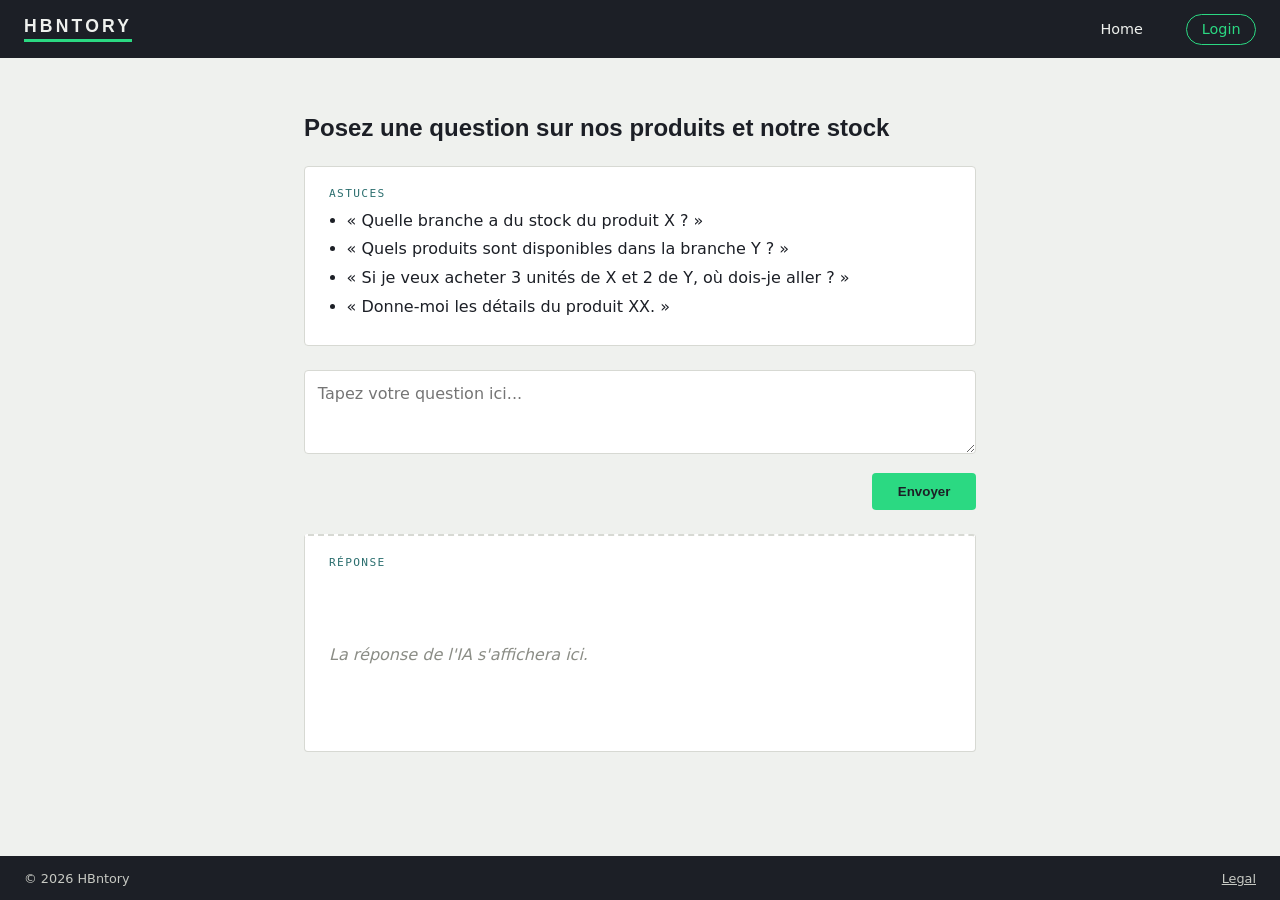
<file: client_web/index.html>
<!DOCTYPE html>
<html lang="fr">
<head>
  <meta charset="UTF-8">
  <meta name="viewport" content="width=device-width, initial-scale=1.0">
  <title>HBntory — Assistant Produits &amp; Stock</title>
  <link rel="stylesheet" href="style.css">
</head>
<body>
  <header class="topbar">
    <div class="wordmark">HBNTORY</div>
    <nav class="topnav">
      <a href="index.html">Home</a>
      <a href="login.html" class="nav-accent">Login</a>
    </nav>
  </header>

  <main class="page">
    <h1>Posez une question sur nos produits et notre stock</h1>

    <div class="ticket tips">
      <p class="ticket-label">Astuces</p>
      <ul>
        <li>« Quelle branche a du stock du produit X ? »</li>
        <li>« Quels produits sont disponibles dans la branche Y ? »</li>
        <li>« Si je veux acheter 3 unités de X et 2 de Y, où dois-je aller ? »</li>
        <li>« Donne-moi les détails du produit XX. »</li>
      </ul>
    </div>

    <form id="chat-form" class="ask-form">
      <textarea id="question" rows="3" placeholder="Tapez votre question ici..." required></textarea>
      
      <div class="form-actions">
        <span id="loading-msg" class="loading-msg" hidden>Merci! Votre demande a été prise en compte, merci de patienter...</span>
        <button type="submit">Envoyer</button>
      </div>
    </form>

    <section class="ticket response">
      <p class="ticket-label">Réponse</p>
      <div id="response-box" class="response-box">
        <p class="placeholder">La réponse de l'IA s'affichera ici.</p>
      </div>
    </section>
  </main>

  <footer class="footbar">
    <span>© 2026 HBntory</span>
    <a href="#">Legal</a>
  </footer>

  <script src="app.js"></script>
</body>
</html>
</file>
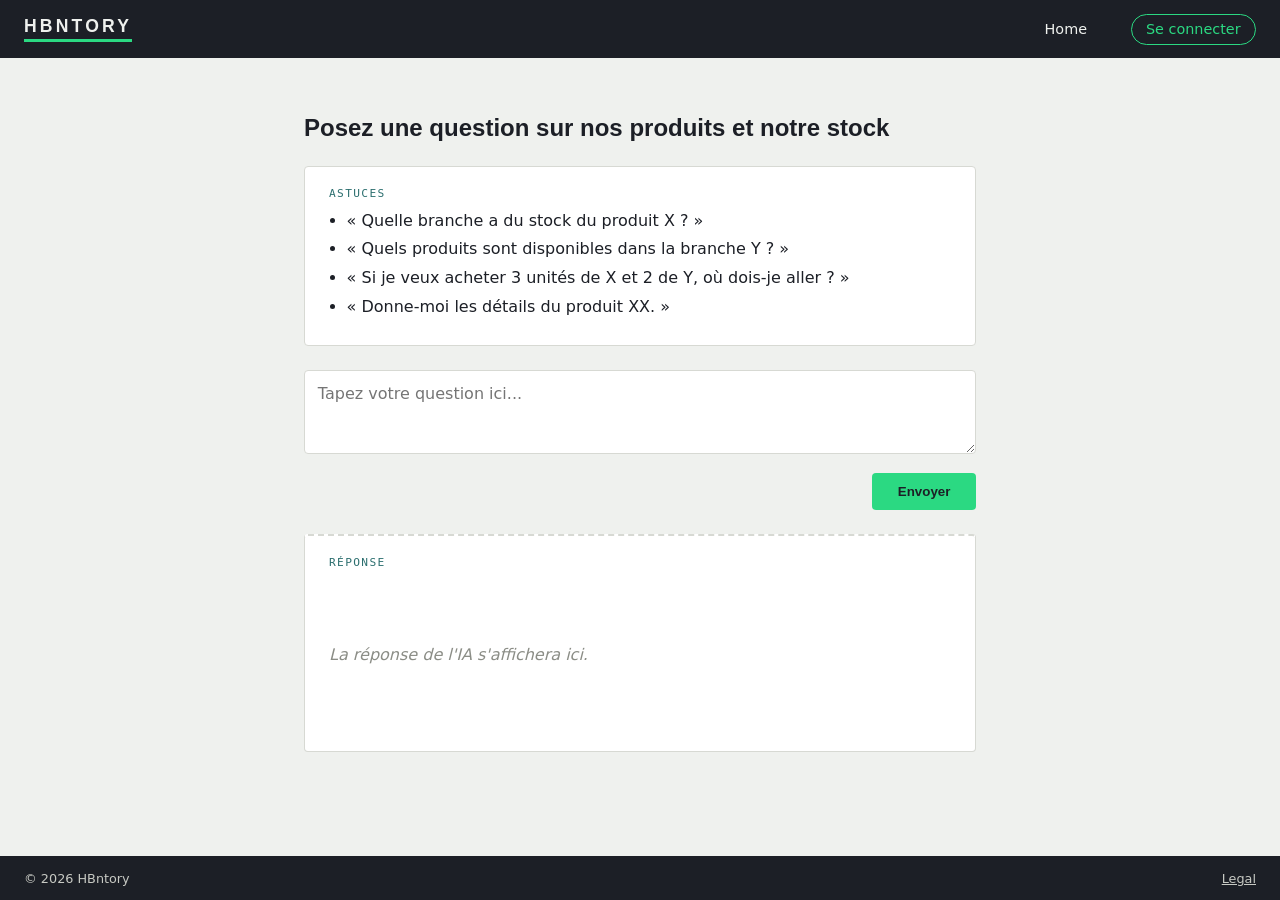
<file: client_web/static_html/index.html>
<!DOCTYPE html>
<html lang="fr">
<head>
  <meta charset="UTF-8">
  <meta name="viewport" content="width=device-width, initial-scale=1.0">
  <title>HBntory — Assistant Produits &amp; Stock</title>
  <link rel="stylesheet" href="style.css">
</head>
<body>
  <header class="topbar">
    <div class="wordmark">HBNTORY</div>
    <nav class="topnav">
      <a href="index.html">Home</a>
      <!-- Javascript does not seem to work so static url -->
      <a id="login-link" href="http://localhost:8000" class="nav-accent">Se connecter</a>
    </nav>
  </header>

  <main class="page">
    <h1>Posez une question sur nos produits et notre stock</h1>

    <div class="ticket tips">
      <p class="ticket-label">Astuces</p>
      <ul>
        <li>« Quelle branche a du stock du produit X ? »</li>
        <li>« Quels produits sont disponibles dans la branche Y ? »</li>
        <li>« Si je veux acheter 3 unités de X et 2 de Y, où dois-je aller ? »</li>
        <li>« Donne-moi les détails du produit XX. »</li>
      </ul>
    </div>

    <form id="chat-form" class="ask-form">
      <textarea id="question" rows="3" placeholder="Tapez votre question ici..." required></textarea>
      
      <div class="form-actions">
        <span id="loading-msg" class="loading-msg" hidden>Merci! Votre demande a été prise en compte, merci de patienter...</span>
        <button type="submit">Envoyer</button>
      </div>
    </form>

    <section class="ticket response">
      <p class="ticket-label">Réponse</p>
      <div id="response-box" class="response-box">
        <p class="placeholder">La réponse de l'IA s'affichera ici.</p>
      </div>
    </section>
  </main>

  <footer class="footbar">
    <span>© 2026 HBntory</span>
    <a href="#">Legal</a>
  </footer>

  <script src="app.js"></script>
</body>
</html>
</file>
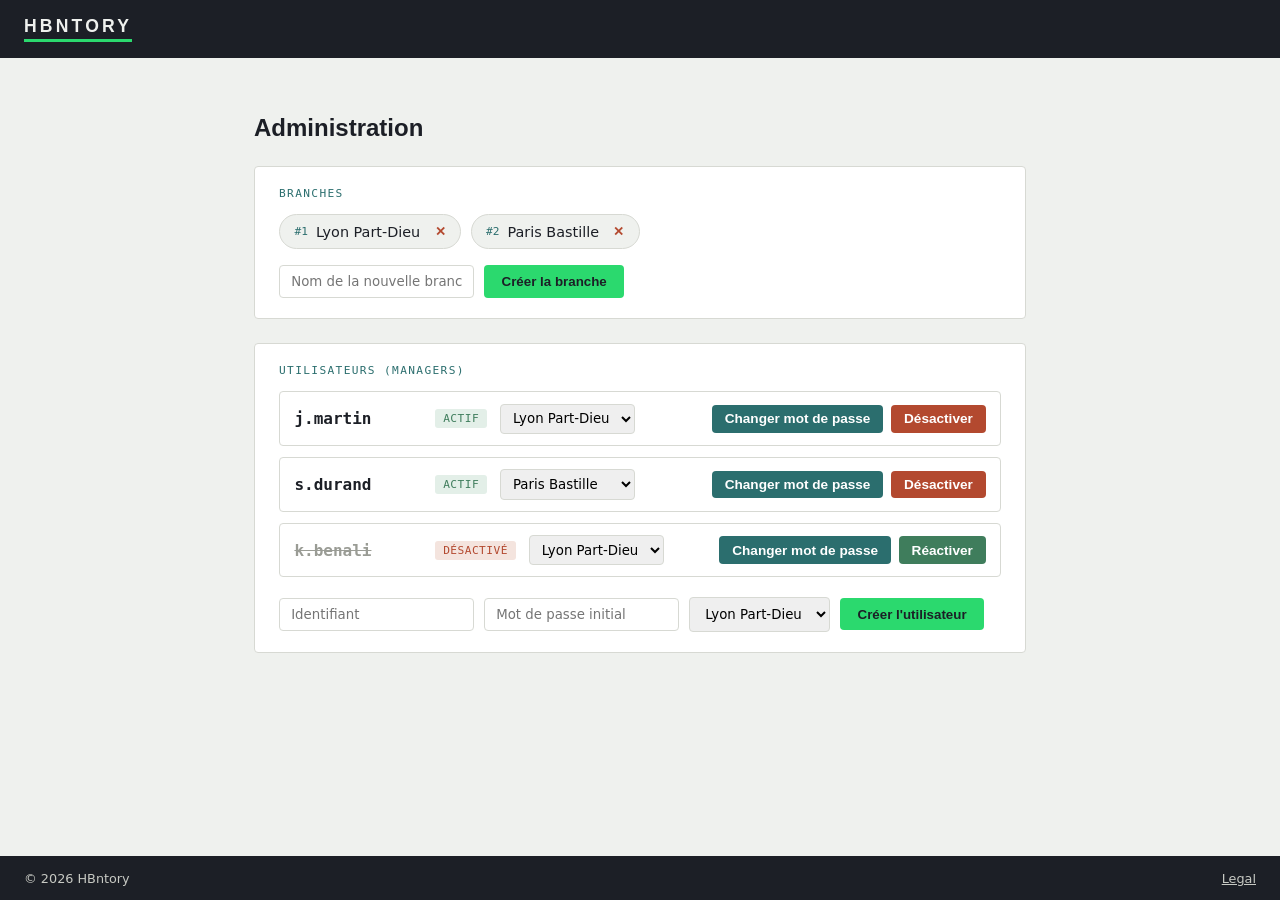
<file: backoffice/static_html/admin_web/index.html>
<!DOCTYPE html>
<html lang="fr">
<head>
<meta charset="UTF-8">
<meta name="viewport" content="width=device-width, initial-scale=1.0">
<title>HBntory — Administration</title>
<link rel="stylesheet" href="style.css">
</head>
<body>
  <header class="topbar">
    <div class="wordmark">HBNTORY</div>
    <nav class="topnav">
    </nav>
  </header>

  <main class="page">
    <h1>Administration</h1>

    <section class="ticket">
      <p class="ticket-label">Branches</p>
      <div id="branch-list" class="branch-list"></div>
      <form id="branch-form" class="inline-form">
        <input type="text" id="branch-name" placeholder="Nom de la nouvelle branche" required>
        <button type="submit" class="add">Créer la branche</button>
      </form>
    </section>

    <section class="ticket">
      <p class="ticket-label">Utilisateurs (managers)</p>
      <div id="user-list" class="user-list"></div>
      <form id="user-form" class="inline-form user-form">
        <input type="text" id="user-username" placeholder="Identifiant" required>
        <input type="password" id="user-password" placeholder="Mot de passe initial" required>
        <select id="user-branch" required></select>
        <button type="submit" class="add">Créer l'utilisateur</button>
      </form>
    </section>
  </main>

  <footer class="footbar">
    <span>© 2026 HBntory</span>
    <a href="#">Legal</a>
  </footer>

  <script src="app.js"></script>
</body>
</html>
</file>
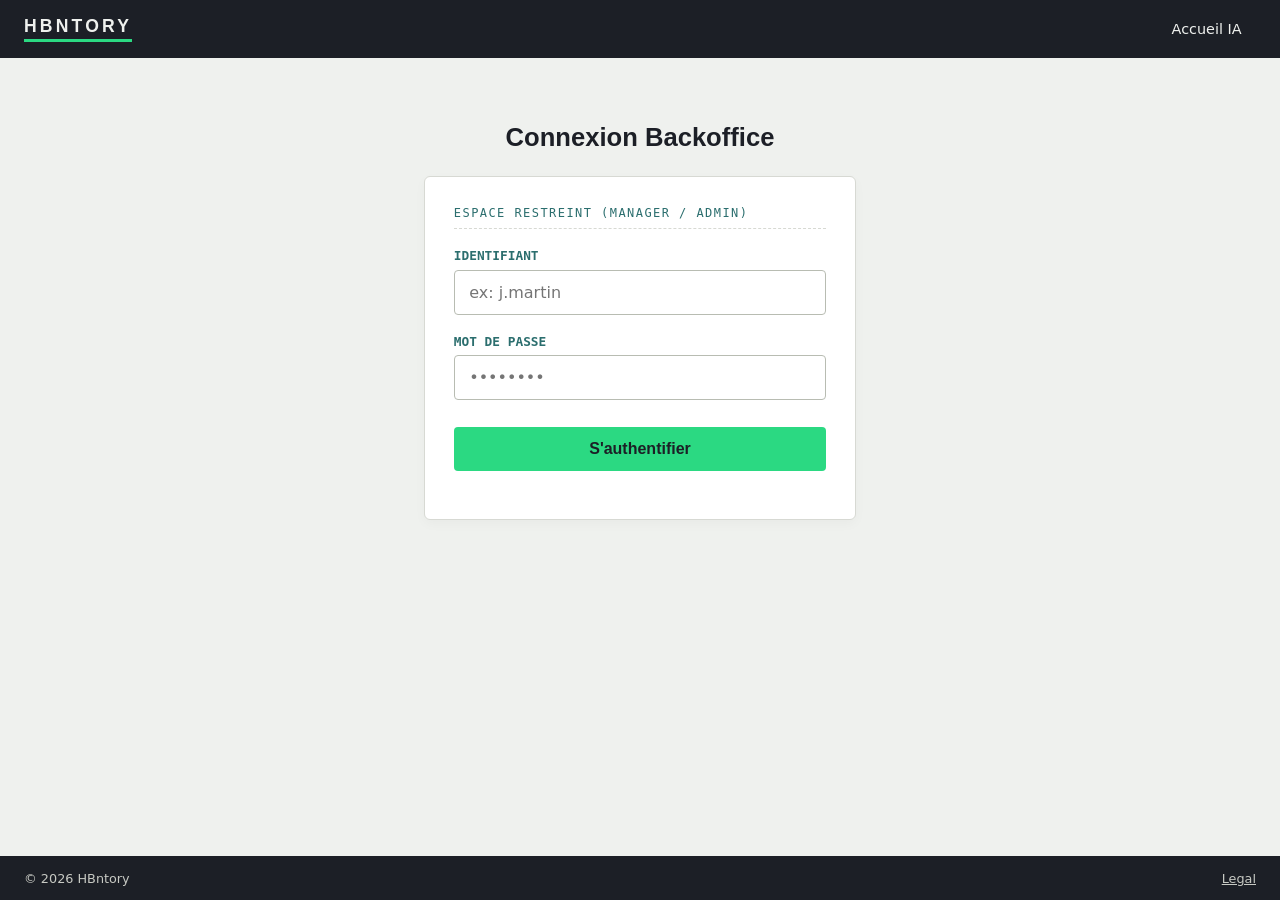
<file: backoffice/static_html/login_web/index.html>
<!DOCTYPE html>
<html lang="fr">
<head>
  <meta charset="UTF-8">
  <meta name="viewport" content="width=device-width, initial-scale=1.0">
  <title>HBntory — Connexion Backoffice</title>
  <link rel="stylesheet" href="login_style.css">
</head>
<body>
  <header class="topbar">
    <div class="wordmark">HBNTORY</div>
    <nav class="topnav">
      <a href="index.html">Accueil IA</a>
    </nav>
  </header>

  <main class="page">
    <h1>Connexion Backoffice</h1>

    <section class="ticket">
      <p class="ticket-label">Espace Restreint (Manager / Admin)</p>
      <!-- OLD VERSION AS MODAL
      <form id="login-form" class="login-form">
        <div class="form-group">
          <label for="username">Identifiant</label>
          <input type="text" id="username" placeholder="ex: j.martin" required autocomplete="username">
        </div>

        <div class="form-group">
          <label for="password">Mot de passe</label>
          <input type="password" id="password" placeholder="••••••••" required autocomplete="current-password">
        </div>

        <p id="error-message" class="error-msg" hidden></p>

        <button type="submit" id="submit-btn" class="add">Se connecter</button>
      </form>
    -->
    <form id="login-form" class="login-form" novalidate>
      <div class="form-group">
        <label for="username">Identifiant</label>
        <input type="text" id="username" placeholder="ex: j.martin" autocomplete="username" required maxlength="50">
      </div>
      <div class="form-group">
        <label for="password">Mot de passe</label>
        <input type="password" id="password" placeholder="••••••••" autocomplete="current-password" required maxlength="128">
      </div>
      <button type="submit">S'authentifier</button>
      <div id="error-msg" class="error-message"></div>
    </form>
  </section>

  </main>

  <footer class="footbar">
    <span>© 2026 HBntory</span>
    <a href="#">Legal</a>
  </footer>

  <script src="app.js"></script>
</body>
</html>
</file>
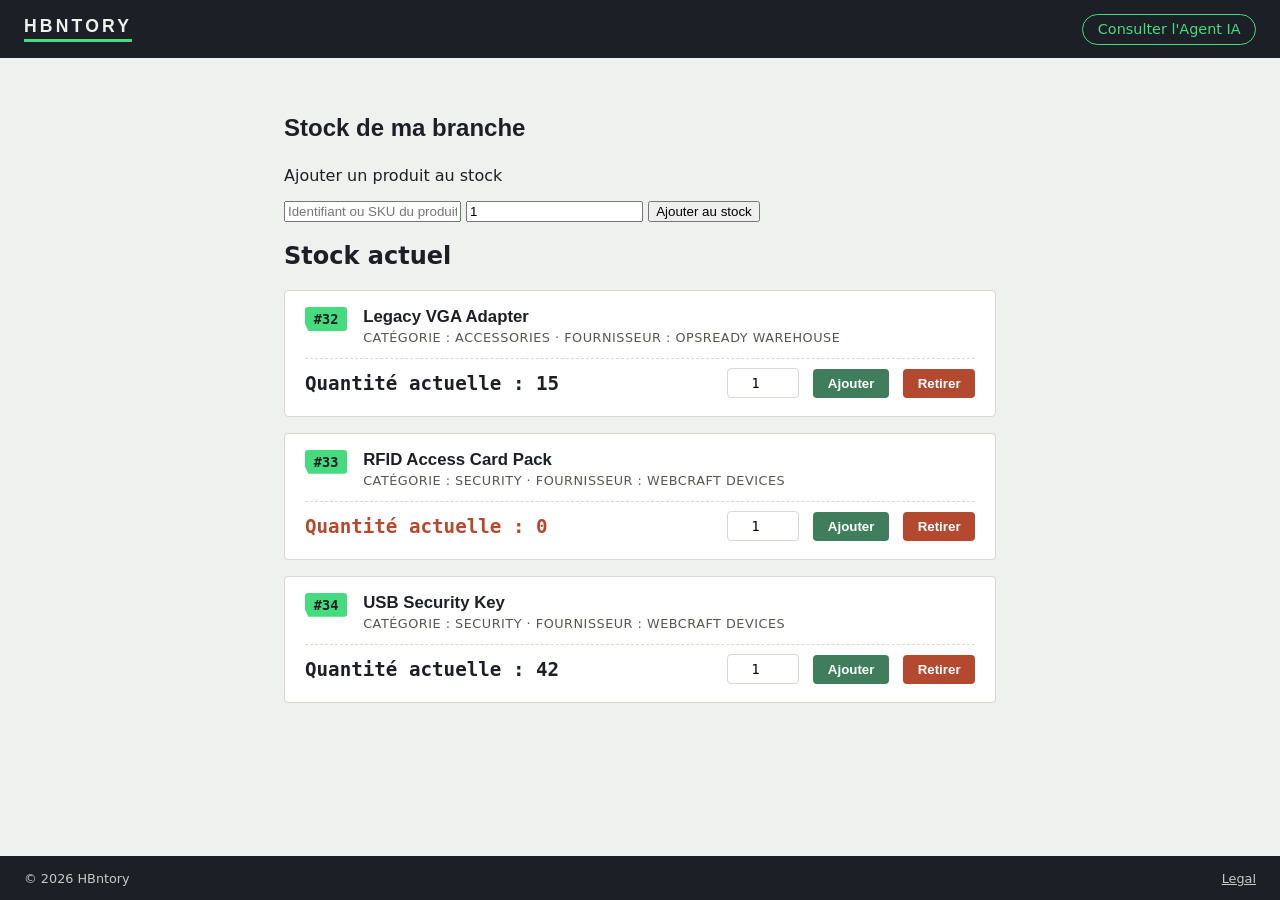
<file: backoffice/static_html/manager_web/index.html>
<!DOCTYPE html>
<html lang="fr">
<head>
<meta charset="UTF-8">
<meta name="viewport" content="width=device-width, initial-scale=1.0">
<title>HBntory — Stock de ma branche</title>
<link rel="stylesheet" href="style.css">
</head>
<body>
  <header class="topbar">
    <div class="wordmark">HBNTORY</div>
    <nav class="topnav">
      <a href="../client_web/index.html" class="nav-accent">Consulter l'Agent IA</a>
    </nav>
  </header>

  <main class="page">
    <h1>Stock de ma branche</h1>

    <section class="ticket">
      <p class="ticket-label">Ajouter un produit au stock</p>
      <form id="new-stock-form" class="inline-form">
        <input type="text" id="new-product-id" placeholder="Identifiant ou SKU du produit" required>
        <input type="number" id="new-product-qty" min="1" value="1" required>
        <button type="submit" class="add">Ajouter au stock</button>
      </form>
    </section>

    <h2 class="section-title">Stock actuel</h2>
    <div id="stock-list" class="stock-list">
      <p class="placeholder">Chargement du stock…</p>
    </div>
  </main>

  <footer class="footbar">
    <span>© 2026 HBntory</span>
    <a href="#">Legal</a>
  </footer>

  <script src="app.js"></script>
</body>
</html>
</file>
<file: client_web/style.css>
:root {
  --ink: #1c1f26;
  --paper: #eff1ee;
  --paper-raised: #ffffff;
  --amber: #2bd982;
  --teal: #2b6e6e;
  --green: #3f7d5c;
  --brick: #b3492f;
  --line: #d7d9d3;
  --font-display: "Bahnschrift", "Arial Narrow", "Helvetica Neue", sans-serif;
  --font-body: system-ui, -apple-system, "Segoe UI", sans-serif;
  --font-mono: "JetBrains Mono", ui-monospace, "SFMono-Regular", Menlo, monospace;
}

* { box-sizing: border-box; }

body {
  margin: 0;
  background: var(--paper);
  color: var(--ink);
  font-family: var(--font-body);
  min-height: 100vh;
  display: flex;
  flex-direction: column;
}

.topbar {
  background: var(--ink);
  color: var(--paper);
  display: flex;
  justify-content: space-between;
  align-items: center;
  padding: 1rem 1.5rem;
}

.wordmark {
  font-family: var(--font-display);
  font-weight: 700;
  letter-spacing: 0.18em;
  font-size: 1.1rem;
  border-bottom: 3px solid var(--amber);
  padding-bottom: 2px;
}

.topnav a {
  color: var(--paper);
  text-decoration: none;
  margin-left: 1.5rem;
  font-size: 0.9rem;
  padding: 0.4rem 0.9rem;
  border-radius: 999px;
  transition: background 0.15s ease;
}
.topnav a:hover, .topnav a:focus-visible { background: rgba(255, 255, 255, 0.12); }
.topnav a.nav-accent { border: 1px solid var(--amber); color: var(--amber); }
.topnav a.nav-accent:hover { background: var(--amber); color: var(--ink); }

.page {
  flex: 1;
  max-width: 720px;
  margin: 0 auto;
  padding: 2.5rem 1.5rem 3rem;
  width: 100%;
}

h1 {
  font-family: var(--font-display);
  font-weight: 600;
  font-size: 1.5rem;
  margin-bottom: 1.5rem;
}

.ticket {
  background: var(--paper-raised);
  border: 1px solid var(--line);
  border-radius: 4px;
  padding: 1.25rem 1.5rem;
  margin-bottom: 1.5rem;
}

.ticket-label {
  font-family: var(--font-mono);
  text-transform: uppercase;
  font-size: 0.7rem;
  letter-spacing: 0.12em;
  color: var(--teal);
  margin: 0 0 0.6rem;
}

.tips ul { margin: 0; padding-left: 1.1rem; }
.tips li { margin-bottom: 0.4rem; line-height: 1.4; }

.ask-form { margin-bottom: 1.5rem; }
.ask-form textarea {
  width: 100%;
  font-family: var(--font-body);
  font-size: 1rem;
  padding: 0.8rem;
  border: 1px solid var(--line);
  border-radius: 4px;
  resize: vertical;
  background: var(--paper-raised);
}
.ask-form textarea:focus-visible { outline: 2px solid var(--teal); outline-offset: 1px; }

.ask-form button {
  display: block;
  margin: 0.9rem 0 0 auto;
  background: var(--amber);
  color: var(--ink);
  border: none;
  font-weight: 700;
  padding: 0.7rem 1.6rem;
  border-radius: 4px;
  cursor: pointer;
  transition: background 0.15s ease, transform 0.1s ease;
}
.ask-form button:hover { background: #378f54; }
.ask-form button:active { transform: translateY(1px); }
.ask-form button:focus-visible { outline: 2px solid var(--teal); outline-offset: 2px; }

.response { border-top: 2px dashed var(--line); }
.response-box {
  min-height: 100px;
  white-space: pre-wrap;
  line-height: 1.5;
}
.response-box .placeholder { color: #8b8d86; font-style: italic; }
.response-box.error { color: var(--brick); }

.footbar {
  background: var(--ink);
  color: #c7c9c3;
  display: flex;
  justify-content: space-between;
  padding: 0.9rem 1.5rem;
  font-size: 0.8rem;
  margin-top: auto;
}
.footbar a { color: #c7c9c3; }
</file>
<file: client_web/static_html/style.css>
:root {
  --ink: #1c1f26;
  --paper: #eff1ee;
  --paper-raised: #ffffff;
  --amber: #2bd982;
  --teal: #2b6e6e;
  --green: #3f7d5c;
  --brick: #b3492f;
  --line: #d7d9d3;
  --font-display: "Bahnschrift", "Arial Narrow", "Helvetica Neue", sans-serif;
  --font-body: system-ui, -apple-system, "Segoe UI", sans-serif;
  --font-mono: "JetBrains Mono", ui-monospace, "SFMono-Regular", Menlo, monospace;
}

* { box-sizing: border-box; }

body {
  margin: 0;
  background: var(--paper);
  color: var(--ink);
  font-family: var(--font-body);
  min-height: 100vh;
  display: flex;
  flex-direction: column;
}

.topbar {
  background: var(--ink);
  color: var(--paper);
  display: flex;
  justify-content: space-between;
  align-items: center;
  padding: 1rem 1.5rem;
}

.wordmark {
  font-family: var(--font-display);
  font-weight: 700;
  letter-spacing: 0.18em;
  font-size: 1.1rem;
  border-bottom: 3px solid var(--amber);
  padding-bottom: 2px;
}

.topnav a {
  color: var(--paper);
  text-decoration: none;
  margin-left: 1.5rem;
  font-size: 0.9rem;
  padding: 0.4rem 0.9rem;
  border-radius: 999px;
  transition: background 0.15s ease;
}
.topnav a:hover, .topnav a:focus-visible { background: rgba(255, 255, 255, 0.12); }
.topnav a.nav-accent { border: 1px solid var(--amber); color: var(--amber); }
.topnav a.nav-accent:hover { background: var(--amber); color: var(--ink); }

.page {
  flex: 1;
  max-width: 720px;
  margin: 0 auto;
  padding: 2.5rem 1.5rem 3rem;
  width: 100%;
}

h1 {
  font-family: var(--font-display);
  font-weight: 600;
  font-size: 1.5rem;
  margin-bottom: 1.5rem;
}

.ticket {
  background: var(--paper-raised);
  border: 1px solid var(--line);
  border-radius: 4px;
  padding: 1.25rem 1.5rem;
  margin-bottom: 1.5rem;
}

.ticket-label {
  font-family: var(--font-mono);
  text-transform: uppercase;
  font-size: 0.7rem;
  letter-spacing: 0.12em;
  color: var(--teal);
  margin: 0 0 0.6rem;
}

.tips ul { margin: 0; padding-left: 1.1rem; }
.tips li { margin-bottom: 0.4rem; line-height: 1.4; }

.ask-form { margin-bottom: 1.5rem; }
.ask-form textarea {
  width: 100%;
  font-family: var(--font-body);
  font-size: 1rem;
  padding: 0.8rem;
  border: 1px solid var(--line);
  border-radius: 4px;
  resize: vertical;
  background: var(--paper-raised);
}
.ask-form textarea:focus-visible { outline: 2px solid var(--teal); outline-offset: 1px; }

.ask-form button {
  display: block;
  margin: 0.9rem 0 0 auto;
  background: var(--amber);
  color: var(--ink);
  border: none;
  font-weight: 700;
  padding: 0.7rem 1.6rem;
  border-radius: 4px;
  cursor: pointer;
  transition: background 0.15s ease, transform 0.1s ease;
}
.ask-form button:hover { background: #378f54; }
.ask-form button:active { transform: translateY(1px); }
.ask-form button:focus-visible { outline: 2px solid var(--teal); outline-offset: 2px; }

.response { border-top: 2px dashed var(--line); }
.response-box {
  min-height: 100px;
  white-space: pre-wrap;
  line-height: 1.5;
}
.response-box .placeholder { color: #8b8d86; font-style: italic; }
.response-box.error { color: var(--brick); }

.footbar {
  background: var(--ink);
  color: #c7c9c3;
  display: flex;
  justify-content: space-between;
  padding: 0.9rem 1.5rem;
  font-size: 0.8rem;
  margin-top: auto;
}
.footbar a { color: #c7c9c3; }
</file>
<file: backoffice/static_html/admin_web/style.css>
:root {
  --ink: #1c1f26;
  --paper: #eff1ee;
  --paper-raised: #ffffff;
  --amber: #2bd96e;
  --teal: #2b6e6e;
  --green: #3f7d5c;
  --brick: #b3492f;
  --line: #d7d9d3;
  --font-display: "Bahnschrift", "Arial Narrow", "Helvetica Neue", sans-serif;
  --font-body: system-ui, -apple-system, "Segoe UI", sans-serif;
  --font-mono: "JetBrains Mono", ui-monospace, "SFMono-Regular", Menlo, monospace;
}

* { box-sizing: border-box; }

body {
  margin: 0;
  background: var(--paper);
  color: var(--ink);
  font-family: var(--font-body);
  min-height: 100vh;
  display: flex;
  flex-direction: column;
}

.topbar {
  background: var(--ink);
  color: var(--paper);
  display: flex;
  justify-content: space-between;
  align-items: center;
  padding: 1rem 1.5rem;
}
.wordmark {
  font-family: var(--font-display);
  font-weight: 700;
  letter-spacing: 0.18em;
  font-size: 1.1rem;
  border-bottom: 3px solid var(--amber);
  padding-bottom: 2px;
}
.topnav a {
  color: var(--paper);
  text-decoration: none;
  margin-left: 1.5rem;
  font-size: 0.9rem;
  padding: 0.4rem 0.9rem;
  border-radius: 999px;
  transition: background 0.15s ease;
}
.topnav a:hover, .topnav a:focus-visible { background: rgba(255, 255, 255, 0.12); }
.topnav a.nav-accent { border: 1px solid var(--amber); color: var(--amber); }
.topnav a.nav-accent:hover { background: var(--amber); color: var(--ink); }

.page { flex: 1; max-width: 820px; margin: 0 auto; padding: 2.5rem 1.5rem 3rem; width: 100%; }
h1 { font-family: var(--font-display); font-weight: 600; font-size: 1.5rem; margin-bottom: 1.5rem; }

.ticket {
  background: var(--paper-raised);
  border: 1px solid var(--line);
  border-radius: 4px;
  padding: 1.25rem 1.5rem;
  margin-bottom: 1.5rem;
}
.ticket-label {
  font-family: var(--font-mono);
  text-transform: uppercase;
  font-size: 0.7rem;
  letter-spacing: 0.12em;
  color: var(--teal);
  margin: 0 0 0.9rem;
}

/* Branches */
.branch-list { display: flex; flex-wrap: wrap; gap: 0.6rem; margin-bottom: 1rem; }
.branch-chip {
  display: flex;
  align-items: center;
  gap: 0.5rem;
  background: var(--paper);
  border: 1px solid var(--line);
  border-radius: 999px;
  padding: 0.35rem 0.5rem 0.35rem 0.9rem;
  font-size: 0.9rem;
}
.branch-chip .tag {
  font-family: var(--font-mono);
  font-size: 0.7rem;
  color: var(--teal);
}
.branch-chip button {
  border: none;
  background: none;
  color: var(--brick);
  cursor: pointer;
  font-weight: 700;
  padding: 0.2rem 0.4rem;
}
.branch-chip button:hover { text-decoration: underline; }

/* Utilisateurs */
.user-list { display: flex; flex-direction: column; gap: 0.7rem; margin-bottom: 1.2rem; }
.user-row {
  display: flex;
  align-items: center;
  gap: 0.8rem;
  flex-wrap: wrap;
  border: 1px solid var(--line);
  border-radius: 4px;
  padding: 0.7rem 0.9rem;
}
.user-row .username { font-family: var(--font-mono); font-weight: 700; min-width: 8rem; }
.user-row.inactive .username { color: #9a9c95; text-decoration: line-through; }

.status-badge {
  font-size: 0.7rem;
  font-family: var(--font-mono);
  text-transform: uppercase;
  letter-spacing: 0.04em;
  padding: 0.2rem 0.5rem;
  border-radius: 3px;
}
.status-badge.active { background: #e3efe8; color: var(--green); }
.status-badge.inactive { background: #f4e4de; color: var(--brick); }

.user-row select {
  padding: 0.35rem 0.5rem;
  border: 1px solid var(--line);
  border-radius: 4px;
  font-family: var(--font-body);
}

.user-row .actions { margin-left: auto; display: flex; gap: 0.5rem; }
.user-row button {
  border: none;
  border-radius: 4px;
  padding: 0.4rem 0.8rem;
  font-weight: 700;
  cursor: pointer;
  font-size: 0.85rem;
  color: #fff;
}
.user-row .pwd-btn { background: var(--teal); }
.user-row .pwd-btn:hover { background: #234f4f; }
.user-row .toggle-btn.deactivate { background: var(--brick); }
.user-row .toggle-btn.deactivate:hover { background: #963c26; }
.user-row .toggle-btn.reactivate { background: var(--green); }
.user-row .toggle-btn.reactivate:hover { background: #356a4d; }

/* Formulaires inline */
.inline-form { display: flex; gap: 0.6rem; flex-wrap: wrap; align-items: center; }
.inline-form input, .inline-form select {
  padding: 0.5rem 0.7rem;
  border: 1px solid var(--line);
  border-radius: 4px;
  font-family: var(--font-body);
}
.inline-form input:focus-visible, .inline-form select:focus-visible {
  outline: 2px solid var(--teal);
  outline-offset: 1px;
}
.inline-form button.add {
  border: none;
  background: var(--amber);
  color: var(--ink);
  font-weight: 700;
  padding: 0.55rem 1.1rem;
  border-radius: 4px;
  cursor: pointer;
}
.inline-form button.add:hover { background: #c17d1e; }

.footbar {
  background: var(--ink);
  color: #c7c9c3;
  display: flex;
  justify-content: space-between;
  padding: 0.9rem 1.5rem;
  font-size: 0.8rem;
  margin-top: auto;
}
.footbar a { color: #c7c9c3; }
</file>
<file: backoffice/static_html/login_web/login_style.css>
:root {
  --ink: #1c1f26;
  --paper: #eff1ee;
  --paper-raised: #ffffff;
  --amber: #2bd982;
  --teal: #2b6e6e;
  --green: #3f7d5c;
  --brick: #b3492f;
  --line: #d7d9d3;
  --border-input: #b8bcb2; /* Bordure nette pour les champs */
  --font-display: "Bahnschrift", "Arial Narrow", "Helvetica Neue", sans-serif;
  --font-body: system-ui, -apple-system, "Segoe UI", sans-serif;
  --font-mono: "JetBrains Mono", ui-monospace, "SFMono-Regular", Menlo, monospace;
}

* {
  box-sizing: border-box;
}

body {
  margin: 0;
  background: var(--paper);
  color: var(--ink);
  font-family: var(--font-body);
  min-height: 100vh;
  display: flex;
  flex-direction: column;
}

/* En-tête Navigation */
.topbar {
  background: var(--ink);
  color: var(--paper);
  display: flex;
  justify-content: space-between;
  align-items: center;
  padding: 1rem 1.5rem;
}

.wordmark {
  font-family: var(--font-display);
  font-weight: 700;
  letter-spacing: 0.18em;
  font-size: 1.1rem;
  border-bottom: 3px solid var(--amber);
  padding-bottom: 2px;
}

.topnav a {
  color: var(--paper);
  text-decoration: none;
  font-size: 0.9rem;
  padding: 0.4rem 0.9rem;
  border-radius: 999px;
  transition: background 0.15s ease;
}

.topnav a:hover,
.topnav a:focus-visible {
  background: rgba(255, 255, 255, 0.12);
}

/* Structure Page */
.page {
  flex: 1;
  max-width: 480px;
  margin: 0 auto;
  padding: 3rem 1.5rem;
  width: 100%;
}

h1 {
  font-family: var(--font-display);
  font-weight: 600;
  font-size: 1.6rem;
  margin-bottom: 1.5rem;
  text-align: center;
}

/* Ticket / Carte de formulaire */
.ticket {
  background: var(--paper-raised);
  border: 1px solid var(--line);
  border-radius: 6px;
  padding: 1.8rem;
  box-shadow: 0 4px 12px rgba(0, 0, 0, 0.03);
}

.ticket-label {
  font-family: var(--font-mono);
  text-transform: uppercase;
  font-size: 0.75rem;
  letter-spacing: 0.12em;
  color: var(--teal);
  margin: 0 0 1.2rem 0;
  border-bottom: 1px dashed var(--line);
  padding-bottom: 0.5rem;
}

/* Formulaire & Champs de saisie (Fix de l'encadrement) */
.login-form {
  display: flex;
  flex-direction: column;
  gap: 1.2rem;
}

.form-group {
  display: flex;
  flex-direction: column;
  gap: 0.4rem;
}

.form-group label {
  font-family: var(--font-mono);
  font-size: 0.8rem;
  text-transform: uppercase;
  color: var(--teal);
  font-weight: 600;
}

.login-form input[type="text"],
.login-form input[type="password"] {
  width: 100%;
  padding: 0.75rem 0.9rem;
  border: 1.5px solid var(--border-input); /* Encadrement bien visible */
  border-radius: 4px;
  font-size: 1rem;
  font-family: var(--font-body);
  background-color: #ffffff;
  color: var(--ink);
  transition: border-color 0.2s ease, box-shadow 0.2s ease;
}

/* Focus activé sur le champ */
.login-form input[type="text"]:focus,
.login-form input[type="password"]:focus {
  outline: none;
  border-color: var(--teal);
  box-shadow: 0 0 0 3px rgba(43, 110, 110, 0.15);
}

/* Bouton de Soumission */
.login-form button {
  margin-top: 0.5rem;
  background: var(--amber);
  color: var(--ink);
  border: none;
  font-weight: 700;
  font-size: 1rem;
  padding: 0.8rem 1.5rem;
  border-radius: 4px;
  cursor: pointer;
  transition: background 0.15s ease, transform 0.1s ease;
}

.login-form button:hover {
  background: #25be6f;
}

.login-form button:active {
  transform: translateY(1px);
}

.login-form button:disabled {
  background: #c5c8c1;
  cursor: not-allowed;
}

/* Message d'erreur */
.error-msg {
  color: var(--brick);
  font-size: 0.85rem;
  margin: 0;
  font-family: var(--font-mono);
  background: rgba(179, 73, 47, 0.08);
  padding: 0.6rem 0.8rem;
  border-left: 3px solid var(--brick);
  border-radius: 2px;
}

/* Pied de page */
.footbar {
  background: var(--ink);
  color: #c7c9c3;
  display: flex;
  justify-content: space-between;
  padding: 0.9rem 1.5rem;
  font-size: 0.8rem;
  margin-top: auto;
}

.footbar a {
  color: #c7c9c3;
}
</file>
<file: backoffice/static_html/manager_web/style.css>
:root {
  --ink: #1c1f26;
  --paper: #eff1ee;
  --paper-raised: #ffffff;
  --amber: #46db7f;
  --teal: #2b6e6e;
  --green: #3f7d5c;
  --brick: #b3492f;
  --line: #d7d9d3;
  --font-display: "Bahnschrift", "Arial Narrow", "Helvetica Neue", sans-serif;
  --font-body: system-ui, -apple-system, "Segoe UI", sans-serif;
  --font-mono: "JetBrains Mono", ui-monospace, "SFMono-Regular", Menlo, monospace;
}

* { box-sizing: border-box; }

body {
  margin: 0;
  background: var(--paper);
  color: var(--ink);
  font-family: var(--font-body);
  min-height: 100vh;
  display: flex;
  flex-direction: column;
}

.topbar {
  background: var(--ink);
  color: var(--paper);
  display: flex;
  justify-content: space-between;
  align-items: center;
  padding: 1rem 1.5rem;
}
.wordmark {
  font-family: var(--font-display);
  font-weight: 700;
  letter-spacing: 0.18em;
  font-size: 1.1rem;
  border-bottom: 3px solid var(--amber);
  padding-bottom: 2px;
}
.topnav a {
  color: var(--paper);
  text-decoration: none;
  margin-left: 1.5rem;
  font-size: 0.9rem;
  padding: 0.4rem 0.9rem;
  border-radius: 999px;
  transition: background 0.15s ease;
}
.topnav a:hover, .topnav a:focus-visible { background: rgba(255, 255, 255, 0.12); }
.topnav a.nav-accent { border: 1px solid var(--amber); color: var(--amber); }
.topnav a.nav-accent:hover { background: var(--amber); color: var(--ink); }

.page { flex: 1; max-width: 760px; margin: 0 auto; padding: 2.5rem 1.5rem 3rem; width: 100%; }
h1 { font-family: var(--font-display); font-weight: 600; font-size: 1.5rem; margin-bottom: 1.5rem; }

.stock-list { display: flex; flex-direction: column; gap: 1rem; }
.placeholder { color: #8b8d86; font-style: italic; }

.stock-card {
  background: var(--paper-raised);
  border: 1px solid var(--line);
  border-radius: 4px;
  padding: 1rem 1.25rem 1.1rem;
  display: grid;
  grid-template-columns: auto 1fr;
  gap: 0.2rem 1rem;
}

.stock-tag {
  grid-row: 1 / 3;
  align-self: start;
  font-family: var(--font-mono);
  font-weight: 700;
  font-size: 0.85rem;
  background: var(--amber);
  color: var(--ink);
  padding: 0.25rem 0.55rem;
  border-radius: 3px;
  clip-path: polygon(0 0, 100% 0, 100% 100%, 8% 100%, 0 70%);
}

.stock-name { font-family: var(--font-display); font-weight: 600; font-size: 1.05rem; align-self: end; }
.stock-meta { font-size: 0.8rem; color: #55584f; text-transform: uppercase; letter-spacing: 0.04em; }
.stock-meta span + span::before { content: " · "; }

.stock-qty {
  grid-column: 1 / 3;
  display: flex;
  align-items: center;
  gap: 0.9rem;
  flex-wrap: wrap;
  margin-top: 0.6rem;
  padding-top: 0.6rem;
  border-top: 1px dashed var(--line);
}
.stock-qty .current { font-family: var(--font-mono); font-size: 1.2rem; font-weight: 700; margin-right: auto; }
.stock-qty .current.zero { color: var(--brick); }

.stock-qty input[type="number"] {
  width: 4.5rem;
  padding: 0.4rem;
  border: 1px solid var(--line);
  border-radius: 4px;
  font-family: var(--font-mono);
  text-align: center;
}
.stock-qty input[type="number"]:focus-visible { outline: 2px solid var(--teal); outline-offset: 1px; }

.stock-qty button {
  border: none;
  border-radius: 4px;
  padding: 0.45rem 0.9rem;
  font-weight: 700;
  cursor: pointer;
  color: #fff;
  transition: background 0.15s ease, transform 0.1s ease;
}
.stock-qty button:focus-visible { outline: 2px solid var(--ink); outline-offset: 2px; }
.stock-qty .add { background: var(--green); }
.stock-qty .add:hover { background: #356a4d; }
.stock-qty .remove { background: var(--brick); }
.stock-qty .remove:hover { background: #963c26; }
.stock-qty button:active { transform: translateY(1px); }

.footbar {
  background: var(--ink);
  color: #c7c9c3;
  display: flex;
  justify-content: space-between;
  padding: 0.9rem 1.5rem;
  font-size: 0.8rem;
  margin-top: auto;
}
.footbar a { color: #c7c9c3; }
</file>
